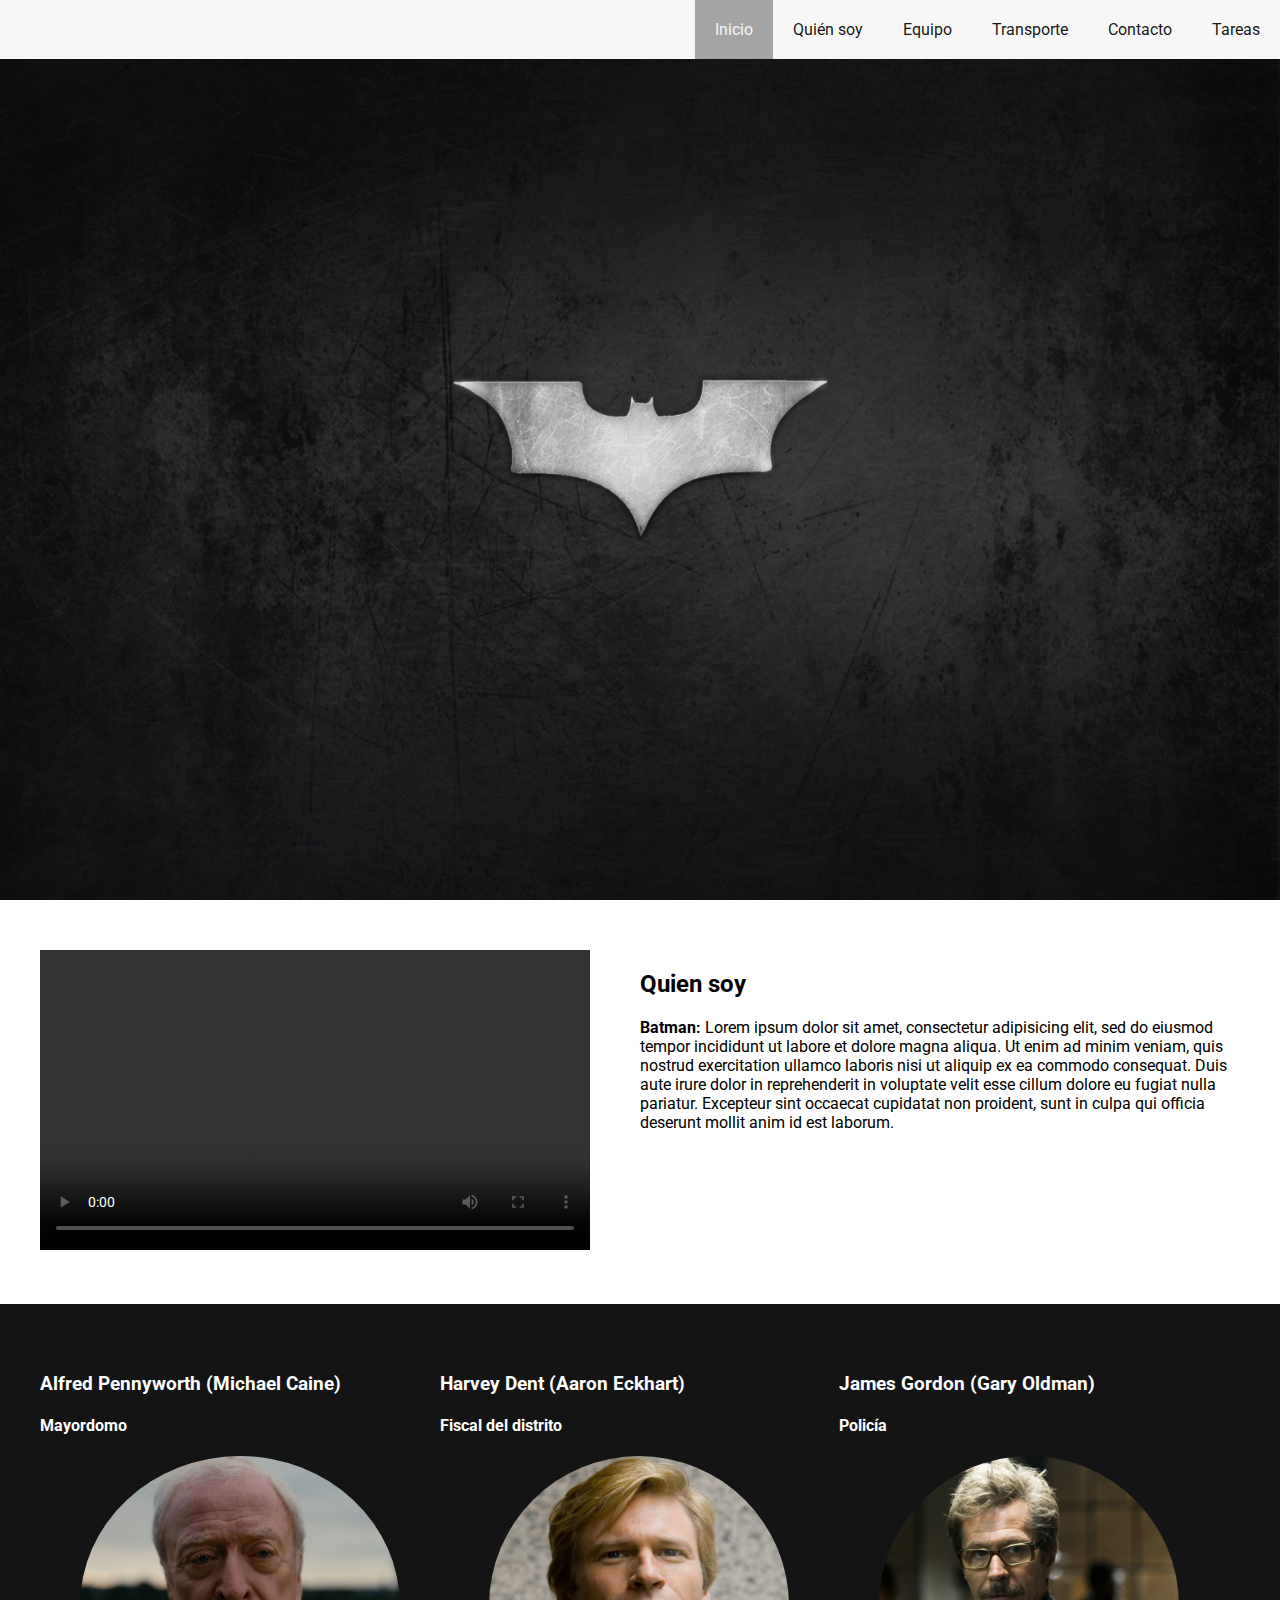
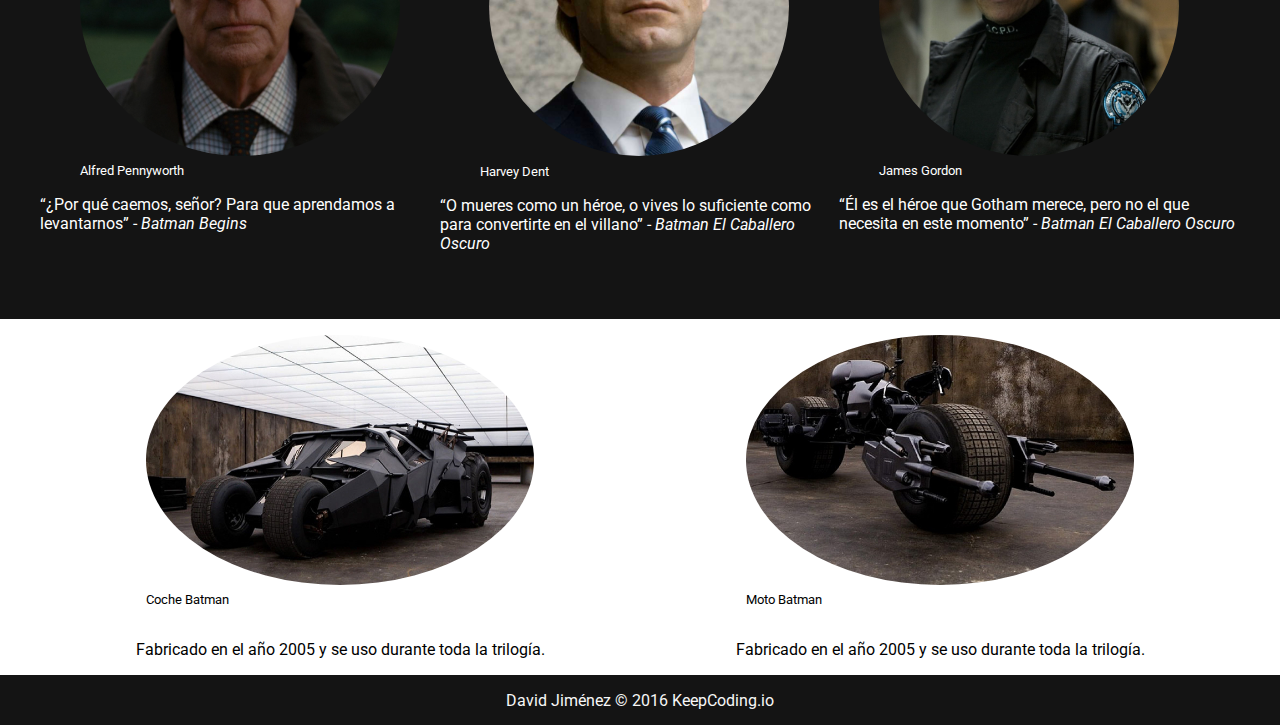
<file: index.html>
<!DOCTYPE html>
<html>

<head>
    <title>Batman</title>
    <meta charset="UTF-8">
    <link rel="stylesheet" type="text/css" href="style/grid.css">
    <link rel="stylesheet" type="text/css" href="style/style.css">
    <link href="https://fonts.googleapis.com/css?family=Roboto:400,700" rel="stylesheet">
    <script src="js/modernizr-custom.js"></script>
</head>

<body>
    <header class="header">
        <h1 class="title">Batman</h1>
        <!-- <img src="images/batman.jpg" class="title-img"> -->
        <div id="title-img-animation" class="title-img"></div>
        <p class="title-cite">“Él puede tomar la decisión que nadie más puede, la decisión correcta”</p>
    </header>
    <nav class="navbar">
        <ul class="navbar-list">
            <li class="navbar-item active">
                <a href="#" class="navbar-link">Inicio</a>
            </li>
            <li class="navbar-item">
                <a href="#quien-soy" class="navbar-link">Quién soy</a>
            </li>
            <li class="navbar-item">
                <a href="#equipo" class="navbar-link">Equipo</a>
            </li>
            <li class="navbar-item">
                <a href="#transporte" class="navbar-link">Transporte</a>
            </li>
            <li class="navbar-item">
                <a href="contact.html" class="navbar-link">Contacto</a>
            </li>
            <li class="navbar-item">
                <a href="tasks.html" class="navbar-link">Tareas</a>
            </li>
        </ul>
    </nav>
    <main class="container">
        <section id="quien-soy" class="about-me clearfix section-content">
            <div class="batman-video">
                <video id="video-batman" width="550" height="300" controls>
<!--                     <source src="video/batman-lego.mp4" type="video/mp4"> -->
                </video>
            </div>
            <div class="batman-info">
                <h2>Quien soy</h2>
                <strong>Batman:</strong>
                <span>Lorem ipsum dolor sit amet, consectetur adipisicing elit, sed do eiusmod
                    tempor incididunt ut labore et dolore magna aliqua. Ut enim ad minim veniam,
                    quis nostrud exercitation ullamco laboris nisi ut aliquip ex ea commodo
                    consequat. Duis aute irure dolor in reprehenderit in voluptate velit esse
                    cillum dolore eu fugiat nulla pariatur. Excepteur sint occaecat cupidatat non
                    proident, sunt in culpa qui officia deserunt mollit anim id est laborum.</span>
            </div>
        </section>
        <section id="equipo" class="team section-content-reverse">
            <div class="row section-content container">
                <div class="col-4">
                    <article>
                        <header>
                            <h3>Alfred Pennyworth
                                    (<span class="real-name">Michael Caine</span>)
                                </h3>
                            <h4 class="position">Mayordomo</h4>
                        </header>
                        <figure class="team-member-photo">
                            <img src="images/alfred.jpg" alt="Foto de Alfred">
                            <figcaption class="photo-name">
                                <small>Alfred Pennyworth</small>
                            </figcaption>
                        </figure>
                        <p class="bio">
                            “¿Por qué caemos, señor? Para que aprendamos a levantarnos” -
                            <cite>Batman Begins</cite>
                        </p>
                    </article>
                </div>
                <div class="col-4">
                    <article>
                        <header>
                            <h3>
                                    Harvey Dent
                                    (<span class="real-name">Aaron Eckhart</span>)
                                </h3>
                            <h4 class="position">Fiscal del distrito</h4>
                        </header>
                        <figure class="team-member-photo">
                            <div class="flip">
                                <div class="front">
                                    <img src="images/harvey.jpg" alt="Foto de Harvey">
                                </div>
                                <div class="back">
                                    <img src="images/harvey-two-face.jpg" alt="Foto de Harvey    ">
                                </div>
                            </div>
                            <figcaption class="photo-name">
                                <small>Harvey Dent</small>
                            </figcaption>
                        </figure>
                        <p class="bio">
                            “O mueres como un héroe, o vives lo suficiente como para convertirte en el villano” -
                            <cite>Batman El Caballero Oscuro</cite>
                        </p>
                    </article>
                </div>
                <div class="col-4">
                    <article>
                        <header>
                            <h3>
                                    James Gordon
                                    (<span class="real-name">Gary Oldman</span>)
                                </h3>
                            <h4 class="position">Policía</h4>
                        </header>
                        <figure class="team-member-photo">
                            <img src="images/gordon.jpg" alt="Foto de Alfred">
                            <figcaption class="photo-name">
                                <small>James Gordon</small>
                            </figcaption>
                        </figure>
                        <p class="bio">
                            “Él es el héroe que Gotham merece, pero no el que necesita en este momento” -
                            <cite>Batman El Caballero Oscuro</cite>
                        </p>
                    </article>
                </div>
            </div>
        </section>
        <section id="transporte" class="transport section-content">
            <div class="row-flex">
                <article class="transport-item">
                    <figure>
                        <img class="transport-img" src="images/car.jpg" alt="Coche Batman"></img>
                        <figcaption>
                            <small>Coche Batman</small>
                        </figcaption>
                    </figure>
                    <p class="transport-info">Fabricado en el año
                        <time datetime="2005">2005</time> y se uso durante toda la trilogía.</p>
                </article>
                <article class="transport-item">
                    <figure>
                        <img class="transport-img" src="images/moto.jpg" alt="Moto Batman"></img>
                        <figcaption>
                            <small>Moto Batman</small>
                        </figcaption>
                    </figure>
                    <p class="transport-info">Fabricado en el año
                        <time datetime="2005">2005</time> y se uso durante toda la trilogía.</p>
                </article>
            </div>
        </section>
    </main>
    <!--     
    <video id="video" width="600" height="400"></video>
    <button id="snap">Snap photo</button>
    <canvas id="canvas" width="600" height="400"></canvas>
 -->
    <footer class="footer">
        David Jiménez &copy; 2016 KeepCoding.io
    </footer>
</body>
<script src="js/animationImgTitle.js"></script>
<script src="js/menu.js"></script>
<script src="js/full-screen.js"></script>

</html>
</file>
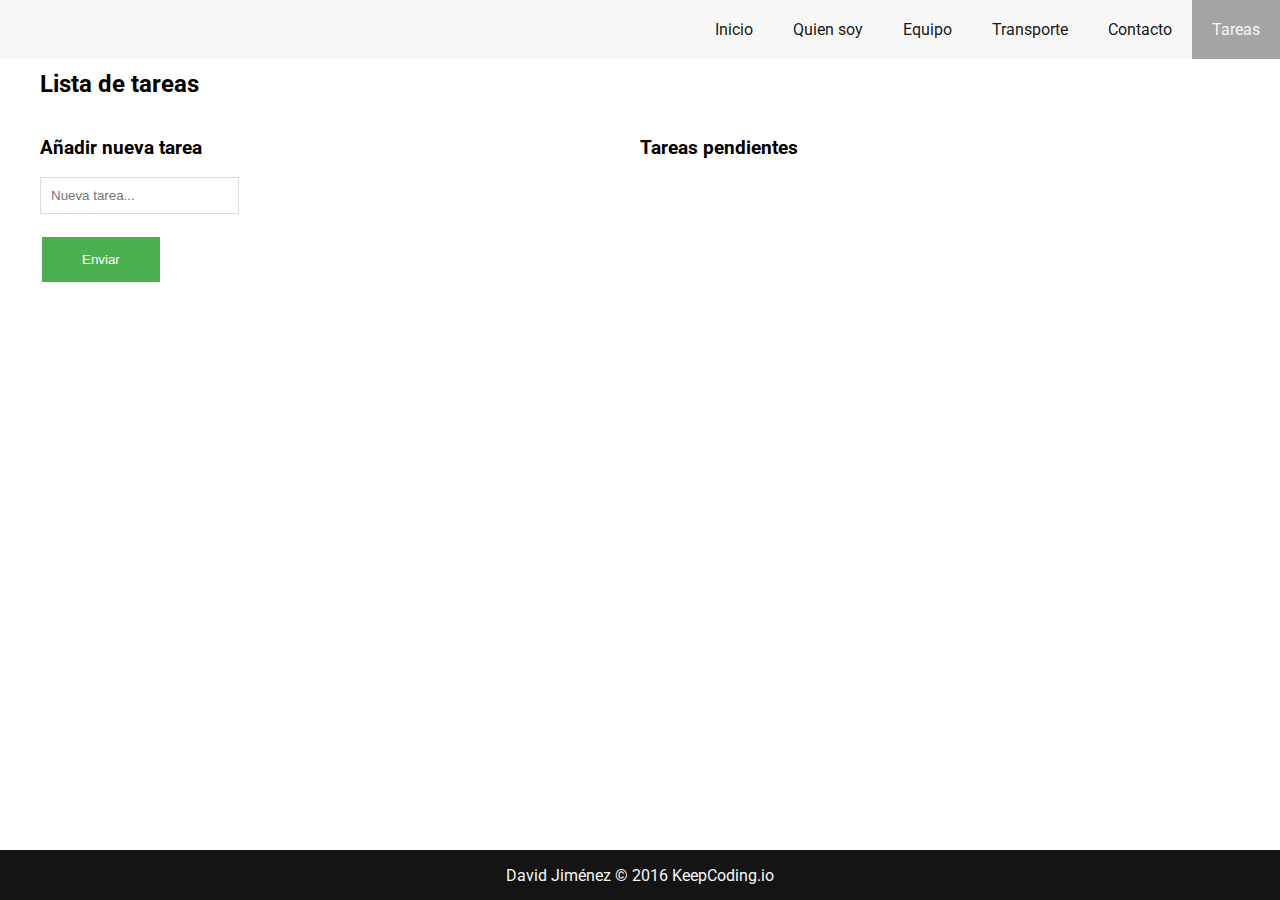
<file: tasks.html>
<!DOCTYPE html>
<html>

<head>
    <title>Batman</title>
    <meta charset="UTF-8">
    <link rel="stylesheet" type="text/css" href="style/grid.css">
    <link rel="stylesheet" type="text/css" href="style/style.css">
    <link rel="stylesheet" type="text/css" href="style/tasks.css">
    <link href="https://fonts.googleapis.com/css?family=Roboto:400,700" rel="stylesheet">
    <script src="js/jquery-3.1.1.js"></script>
</head>

<body>
    <nav class="navbar">
        <ul class="navbar-list">
            <li class="navbar-item">
                <a href="index.html" class="navbar-link">Inicio</a>
            </li>
            <li class="navbar-item">
                <a href="index.html#quien-soy" class="navbar-link">Quien soy</a>
            </li>
            <li class="navbar-item">
                <a href="index.html#equipo" class="navbar-link">Equipo</a>
            </li>
            <li class="navbar-item">
                <a href="index.html#transporte" class="navbar-link">Transporte</a>
            </li>
            <li class="navbar-item">
                <a href="contact.html" class="navbar-link">Contacto</a>
            </li>
            <li class="navbar-item active">
                <a href="tasks.html" class="navbar-link">Tareas</a>
            </li>
        </ul>
    </nav>
    <main class="container">
        <section class="section-content row">
            <h2>Lista de tareas</h2>
            <div class="col-6">
                <h3>Añadir nueva tarea</h3>
                <form>
                    <input type="text" id="newTaskName" name="name" placeholder="Nueva tarea..." required>
                    <br>
                    <br>
                    <button id="sendNewTask">Enviar</button>
                </form>
            </div>
            <div class="col-6">
                <h3>Tareas pendientes</h3>
                <div class="loader" id="loader"></div>
                <div>
                    <ul id="tasksContainer"></ul>
                </div>
            </div>
        </section>
    </main>
    <footer class="footer">
        David Jiménez &copy; 2016 KeepCoding.io
    </footer>
</body>
<script src="js/sendNotification.js"></script>
<script src="js/tasks.js"></script>

</html>
</file>
<file: style/grid.css>
.container {
	width: 100%;
	max-width: 1200px;
	margin: 0 auto;	
	display: block;
}

/*  Es conveniente separar css de estilo de css de layout */
/* Grid de 12 columnas (100/12) */
.row:before, 
.row:after {
	content: "";
	display: table;
	clear: both;
}

.col-1 {
	width: calc(100% / 12);
	float: left;
	display: inline-block;
}

.col-2 {
	width: calc(calc(100% / 12) * 2);
	float: left;
	display: inline-block;
}

.col-3 {
	width: calc(calc(100% / 12) * 3);
	float: left;
	display: inline-block;
}

.col-4 {
	/* IE 11 no soporta calc(calc()) - calc anidado
	/* width: calc(calc(100% / 12) * 4); */
	width: 33.3%;
	float: left;
	display: inline-block;
}

.col-5 {
	width: calc(calc(100% / 12) * 5);
	float: left;
	display: inline-block;
}

.col-6 {
	width: calc(calc(100% / 12) * 6);
	float: left;
	display: inline-block;
}

.col-7 {
	width: calc(calc(100% / 12) * 7);
	float: left;
	display: inline-block;
}

.col-8 {
	width: calc(calc(100% / 12) * 8);
	float: left;
	display: inline-block;
}

.col-9 {
	width: calc(calc(100% / 12) * 9);
	float: left;
	display: inline-block;
}

.col-10 {
	width: calc(calc(100% / 12) * 10);
	float: left;
	display: inline-block;
}

.col-11 {
	width: calc(calc(100% / 12) * 11);
	float: left;
	display: inline-block;
}

.col-12 {
	width: calc(calc(100% / 12) * 12);
	float: left;
	display: inline-block;
}
</file>
<file: style/style.css>
* {
    box-sizing: border-box;
    -webkit-box-sizing: border-box;
    -moz-box-sizing: border-box;
}

html {
	height: 100%;
}

body {
    margin: 0px;
    font-family: 'Roboto', sans-serif;
    height: 100%;
}

@font-face {
    font-family: batman;
    src: url("../fonts/batmfo__.ttf");
}

.navbar {
    width: 100%;
    background-color: #f7f7f7;
    position: fixed;
    top: 0;
    z-index: 1000;
}

.navbar > .navbar-list {
    list-style-type: none;
    margin: 0;
    float: right;
    font-size: 0;
}

.navbar > .navbar-list > .navbar-item {
    display: inline-block;
    font-size: 16px;
}

.navbar > .navbar-list > .navbar-item.active > .navbar-link {
    color: #f7f7f7;
    background-color: #a4a4a4;
}

.navbar > .navbar-list > .navbar-item > .navbar-link {
    display: inline-block;
    text-decoration: none;
    padding: 20px;
    color: rgba(0, 0, 0, 0.92);
    transition: all 0.5s;
}

.navbar > .navbar-list > .navbar-item > .navbar-link:hover {
    color: #f7f7f7;
    background-color: #a4a4a4;
}

.header > .title {
    position: absolute;
    top: 65%;
    width: 100%;
    color: white;
    font-family: batman;
    text-align: center;
    font-size: 100px;
    visibility: hidden;
    animation: titleAnimation 2s forwards;
    animation-delay: 1s;
}

.header > .title-img {
    width: 100%;
    background-image: url("../images/batman.jpg");
    height: 100vh;
    background-size: 100% 100%;
    background-repeat: no-repeat;
    background-position: center center;
    transition: all 0.5s;
}

.header > .title-img:hover {
    background-size: 115% 115%;
}

.header > .title-cite {
    position: absolute;
    top: 60%;
    color: white;
    width: 100%;
    text-align: center;
    font-family: batman;
    font-size: 28px;
    opacity: 0;
    animation: subtitleAnimation 3s forwards;
    animation-delay: 8s;
}

.container {
	min-height: 100%;
	margin-bottom: -50px;
}

.about-me > .batman-video {
    max-width: 50%;
    float: left;
}

.about-me > .batman-info {
    max-width: 50%;
    float: right;
}

.team-member-photo img {
    height: 300px;
    max-width: 100%;
    border-radius: 50%;
}

.section-content {
    padding-top: 50px;
    padding-bottom: 50px;
}

.section-content-reverse {
    background-color: rgba(0, 0, 0, 0.92);
    color: white;
    margin-left: calc(-50vw + 50%);
    margin-right: calc(-50vw + 50%);
}

.row-flex {
    display: flex;
    flex-flow: row wrap;
}

.transport-img {
    max-width: 100%;
    height: 250px;
    border-radius: 50%;
}

.transport-item {
    display: flex;
    flex-direction: column;
    align-items: center;
    justify-content: center;
    flex: 1;
}

.footer {
    width: 100%;
    background-color: rgba(0, 0, 0, 0.92);
    height: 50px;
    color: #f7f7f7;
    display: flex;
    flex-flow: row wrap;
    align-items: center;
    justify-content: center;
}

.flip {
    height: 305px;
    position: relative;
    text-align: center;
    transform-style: preserve-3d;
}

.front,
.back {
    position: absolute;
    width: 100%;
    height: 100%;
    backface-visibility: hidden;
    transition: transform 1s;
}

.back {
    transform: rotateY(-180deg);
}

.flip:hover .front {
    transform: rotateY(-180deg);
}

.flip:hover .back {
    transform: rotateY(0);
}

@keyframes titleAnimation {
    0% {
        font-size: 200px;
    }
    50% {
        font-size: 180px;
    }
    100% {
        font-size: 100px;
        visibility: visible;
    }
}

@keyframes subtitleAnimation {
    0% {
        opacity: 0;
    }
    50% {
        opacity: 0.6;
    }
    100% {
        opacity: 1;
    }
}

.clearfix:after {
    content: " ";
    Older browser do not support empty content visibility: hidden;
    display: block;
    height: 0;
    clear: both;
}

.form {
    padding: 0 20px;
}

.form .form-row {
    padding: 10px;
}

input {
    padding: 4px;
    border: 1px solid #ccc;
    border-radius: 4px;
}

input[type=button],
input[type=submit],
input[type=reset],
button {
    background-color: #4CAF50;
    border: none;
    color: white;
    padding: 15px 40px;
    text-decoration: none;
    margin: 4px 2px;
    cursor: pointer;
    border-radius: 0px;
}

#too-many-enemies {
	display: none;
}

#googleMap {
	height: 400px;
}

::-webkit-scrollbar {
    display: none;
}
</file>
<file: style/tasks.css>
#tasksContainer {
	list-style: none;
	padding: 0;
	margin: 0;
}

#tasksContainer .task-item {
	height: 50px;
	line-height: 50px;
	width: 100%;
	background-color: lightgray;
	padding-left: 10px;
	padding-right: 10px;
	border-bottom: 1px solid black;
}

#tasksContainer .task-item button {
	height: 40px;
	float: right;
	background-color: rgba(255, 0, 0, 0.62);
}

#newTaskName,
.update-task-input {
	border-radius: 0;
	padding: 10px;
	border: 1px solid #dcdcdc;
	transition: border 0.3, box-shadow 0.3s;
}

#newTaskName:focus,
.update-task-input:focus {
	border: 1px solid #707070;
	outline: none;
	box-shadow: 0 0 5px 1px #969696;
}

.loader {
	border: 10px solid #f3f3f3;
	border-top: 10px solid #3498db;
	border-radius: 50%;
	width: 100px;
	height: 100px;
	animation: spin 2s linear infinite;
}

@keyframes spin {
	0% { transform: rotate(0deg); }
	100% { transform: rotate(360deg); }
}
</file>
